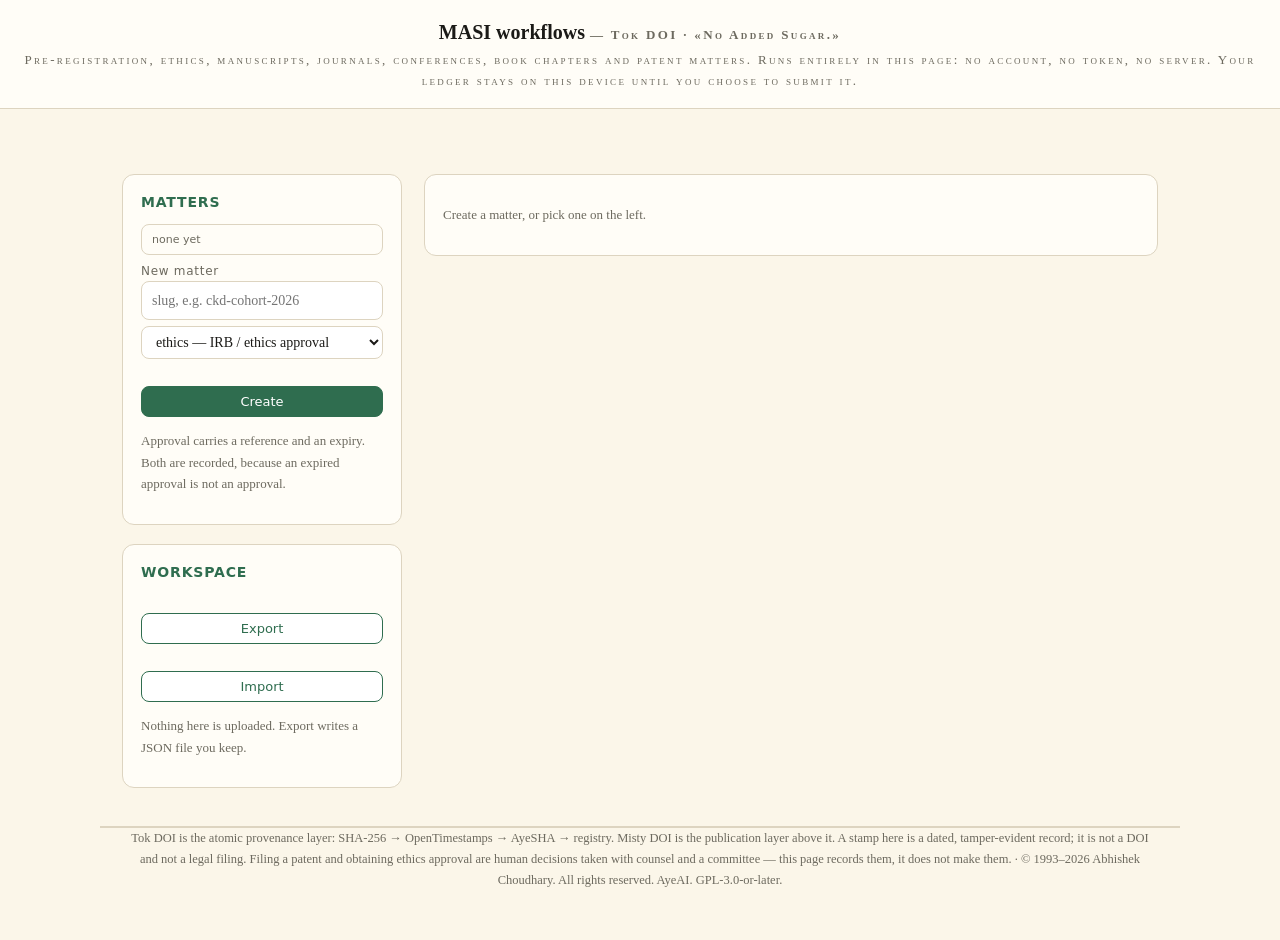
<file: docs/masi.html>
<!doctype html>
<html lang="en"><head>
<meta charset="utf-8">
<meta name="viewport" content="width=device-width,initial-scale=1">
<title>MASI workflows — Tok DOI</title>
<link rel="manifest" href="manifest.webmanifest">
<meta name="theme-color" content="#fbf6e9">
<link rel="apple-touch-icon" href="icon-192.png">
<link rel="stylesheet" href="style.css">
<style>
:root{--ink:#1b1a17;--mut:#6d6a5f;--acc:#2f6d4f;--warn:#b4531f;--err:#a32d1e;
      --line:#ddd4c0;--paper:#fffdf7;--bg:#fbf6e9}
*{box-sizing:border-box}
body{margin:0;background:var(--bg);color:var(--ink);
     font:16px/1.65 "Iowan Old Style",Palatino,Georgia,serif}
header{border-bottom:1px solid var(--line);padding:16px 22px;background:var(--paper)}
header h1{margin:0;font-size:20px}
header .tag{color:var(--mut);font-size:13px}
main{max-width:1080px;margin:0 auto;padding:22px;display:grid;
     grid-template-columns:280px 1fr;gap:22px}
@media(max-width:820px){main{grid-template-columns:1fr}}
.card{background:var(--paper);border:1px solid var(--line);border-radius:12px;padding:16px 18px;margin-bottom:16px}
h2{font-size:14px;letter-spacing:.06em;text-transform:uppercase;color:var(--acc);
   margin:0 0 10px;font-family:system-ui}
label{display:block;font:12px system-ui;color:var(--mut);margin:9px 0 3px}
input,select,textarea,button{font:inherit;font-size:14px;padding:7px 10px;
  border:1px solid var(--line);border-radius:8px;background:#fff;width:100%}
button{cursor:pointer;font:13px system-ui;background:var(--acc);color:#fff;border-color:var(--acc)}
button.ghost{background:#fff;color:var(--acc)}
button:disabled{opacity:.45;cursor:not-allowed}
.row{display:flex;gap:8px;flex-wrap:wrap}
.row>*{flex:1;min-width:120px}
ul.matters{list-style:none;margin:0;padding:0}
ul.matters li{padding:8px 10px;border:1px solid var(--line);border-radius:8px;margin-bottom:6px;cursor:pointer}
ul.matters li.on{border-color:var(--acc);background:#f2f8f5}
ul.matters .s{font:11px system-ui;color:var(--mut)}
.ladder{display:flex;flex-wrap:wrap;gap:5px;margin:8px 0 4px}
.ladder button{width:auto;flex:0 0 auto;font-size:12px;padding:5px 9px;background:#fff;color:var(--ink);border-color:var(--line)}
.ladder button.cur{background:var(--acc);color:#fff;border-color:var(--acc)}
.ladder button.blocked{color:var(--mut);border-style:dashed}
.g{font:13px system-ui;padding:6px 9px;border-radius:7px;margin-bottom:5px}
.g.ok{background:#f1f7f3;color:var(--acc)}
.g.WARN{background:#fdf4ec;color:var(--warn)}
.g.ERROR{background:#fbefed;color:var(--err)}
.note{color:var(--mut);font-size:13px}
pre{background:#f7f3e8;border:1px solid var(--line);border-radius:8px;padding:11px;
    overflow:auto;font:12px ui-monospace;max-height:230px}
table{width:100%;border-collapse:collapse;font-size:13px}
td,th{text-align:left;padding:4px 6px;border-bottom:1px solid var(--line)}
.seed{border-left:3px solid var(--acc);padding-left:11px;margin-top:10px}
footer{max-width:1080px;margin:0 auto;padding:0 22px 50px;color:var(--mut);font-size:12.5px}
</style>
</head><body>

<header>
  <h1>MASI workflows <span class="tag">— Tok DOI · «No Added Sugar.»</span></h1>
  <div class="tag">Pre-registration, ethics, manuscripts, journals, conferences, book
  chapters and patent matters. Runs entirely in this page: no account, no token, no
  server. Your ledger stays on this device until you choose to submit it.</div>
</header>

<main>
<div>
  <div class="card">
    <h2>Matters</h2>
    <ul class="matters" id="list"></ul>
    <label>New matter</label>
    <input id="nslug" placeholder="slug, e.g. ckd-cohort-2026">
    <div class="row" style="margin-top:6px">
      <select id="ntrack"></select>
      <button id="add">Create</button>
    </div>
    <p class="note" id="tracknote"></p>
  </div>
  <div class="card">
    <h2>Workspace</h2>
    <div class="row">
      <button class="ghost" id="export">Export</button>
      <button class="ghost" id="import">Import</button>
    </div>
    <p class="note">Nothing here is uploaded. Export writes a JSON file you keep.</p>
  </div>
</div>

<div id="pane"><div class="card"><p class="note">Create a matter, or pick one on the left.</p></div></div>
</main>

<footer>
Tok DOI is the atomic provenance layer: SHA-256 → OpenTimestamps → AyeSHA → registry.
Misty DOI is the publication layer above it. A stamp here is a dated, tamper-evident
record; it is not a DOI and not a legal filing. Filing a patent and obtaining ethics
approval are human decisions taken with counsel and a committee — this page records
them, it does not make them.
· © 1993–2026 Abhishek Choudhary. All rights reserved. AyeAI. GPL-3.0-or-later.
</footer>

<script type="module">
import {TRACKS,REVIEW_DECISIONS,newMatter,advance,addReview,gates,mintable,refusal,canonical}
  from './masi.js';
import {sha256Hex, otsStampHash, composeUrl} from './tok.js';

/* AI-source invariance, same table as the PaJR reader: the seed is a prompt and
   the method does not care which intelligence receives it. Providers without a
   documented URL parameter get the prompt on the clipboard — we do not invent
   query parameters. */
const PROVIDERS=[
 {id:'claude',name:'Claude',url:'https://claude.ai/new?q=',prefill:true},
 {id:'chatgpt',name:'ChatGPT',url:'https://chatgpt.com/?q=',prefill:true},
 {id:'perplexity',name:'Perplexity',url:'https://www.perplexity.ai/search?q=',prefill:true},
 {id:'copilot',name:'Copilot',url:'https://copilot.microsoft.com/?q=',prefill:true},
 {id:'mistral',name:'Le Chat',url:'https://chat.mistral.ai/chat?q=',prefill:true},
 {id:'grok',name:'Grok',url:'https://grok.com/?q=',prefill:true},
 {id:'gemini',name:'Gemini',url:'https://gemini.google.com/app',prefill:false},
 {id:'deepseek',name:'DeepSeek',url:'https://chat.deepseek.com/',prefill:false},
 {id:'qwen',name:'Qwen',url:'https://chat.qwen.ai/',prefill:false},
 {id:'local',name:'Local model (copy)',url:'',prefill:false}
];
const KEY='tok.masi.workspace';
let W=[], cur=null;
try{ W=JSON.parse(localStorage.getItem(KEY)||'[]'); }catch(e){ W=[]; }
const save=()=>{ try{ localStorage.setItem(KEY,JSON.stringify(W)); }catch(e){} };
const $=id=>document.getElementById(id);
const esc=s=>String(s??'').replace(/[&<>"]/g,c=>({'&':'&amp;','<':'&lt;','>':'&gt;','"':'&quot;'}[c]));

$('ntrack').innerHTML=Object.entries(TRACKS)
  .map(([k,t])=>`<option value="${k}">${k} — ${esc(t.label)}</option>`).join('');
$('ntrack').onchange=()=>{ $('tracknote').textContent=TRACKS[$('ntrack').value].note; };
$('ntrack').onchange();

$('add').onclick=()=>{
  const s=($('nslug').value||'').trim().toLowerCase().replace(/[^a-z0-9]+/g,'-').replace(/^-|-$/g,'');
  if(!s) return;
  if(W.some(m=>m.slug===s)){ alert('a matter with that slug already exists'); return; }
  W.push(newMatter(s,$('ntrack').value,s)); save(); cur=s; $('nslug').value=''; render();
};
$('export').onclick=()=>{
  const b=new Blob([JSON.stringify(W,null,1)],{type:'application/json'});
  const a=document.createElement('a');
  a.href=URL.createObjectURL(b); a.download='masi-workspace.json'; a.click();
};
$('import').onclick=()=>{
  const i=document.createElement('input'); i.type='file'; i.accept='.json';
  i.onchange=async()=>{ try{ const t=await i.files[0].text(); const d=JSON.parse(t);
    if(!Array.isArray(d)) throw new Error('not a workspace');
    W=d; save(); cur=W[0]&&W[0].slug; render(); }catch(e){ alert('could not read: '+e.message); } };
  i.click();
};

function renderList(){
  $('list').innerHTML = W.length ? W.map(m=>{
    const v=mintable(m,W);
    return `<li data-s="${esc(m.slug)}" class="${m.slug===cur?'on':''}">
      <div>${esc(m.slug)}</div>
      <div class="s">${esc(m.track)} · ${esc(m.state)}${v.ok?'':' · blocked'}</div></li>`;
  }).join('') : '<li class="s">none yet</li>';
  $('list').querySelectorAll('li[data-s]').forEach(li=>
    li.onclick=()=>{ cur=li.dataset.s; render(); });
}

function seedPrompt(m){
  const g=gates(m,W).map(x=>`${x[1]} ${x[0]}: ${x[2]}`).join('\n');
  return `I am running a MASI workflow for a ${TRACKS[m.track].label}.

Matter: ${m.slug} — "${m.title}"
Track: ${m.track}
Current state: ${m.state}
Recorded facts: ${JSON.stringify(m.facts)}
Review rounds: ${m.reviews.length ? m.reviews.map(r=>`r${r.round} ${r.decision}`).join(', ') : 'none'}

Gate status:
${g}

Given this, what should I do next, and what am I missing? Be concrete about the \
evidence I still need to record. If a gate is failing, explain what the underlying \
risk actually is rather than just restating the rule. I am responsible for the \
scholarly and legal decisions — advise, do not decide.`;
}

async function toClipboard(t){
  try{ await navigator.clipboard.writeText(t); return true; }
  catch(e){ const ta=document.createElement('textarea'); ta.value=t;
    ta.style.position='fixed'; ta.style.opacity='0'; document.body.appendChild(ta);
    ta.select(); let ok=false; try{ ok=document.execCommand('copy'); }catch(_){}
    document.body.removeChild(ta); return ok; }
}

function render(){
  renderList();
  const m=W.find(x=>x.slug===cur);
  if(!m){ $('pane').innerHTML='<div class="card"><p class="note">Create a matter, or pick one on the left.</p></div>'; return; }
  const spec=TRACKS[m.track], g=gates(m,W), v=mintable(m,W);

  $('pane').innerHTML=`
  <div class="card">
    <h2>${esc(m.slug)} — ${esc(spec.label)}</h2>
    <p class="note">${esc(spec.note)}</p>
    <div class="ladder">${spec.states.map(s=>{
      const why=s===m.state?null:refusal(m,s);
      return `<button data-to="${s}" class="${s===m.state?'cur':(why?'blocked':'')}"
        title="${esc(why||'')}">${s}</button>`;}).join('')}</div>
    <p class="note" id="why"></p>
  </div>

  <div class="card">
    <h2>Gates</h2>
    ${g.map(x=>`<div class="g ${x[1]}"><b>${x[0]}</b> ${esc(x[2])}</div>`).join('')}
    <p class="note">${v.ok
      ? 'No blocking gate. This matter may be handed to Misty for a DOI.'
      : 'Blocked. A DOI is a dated public disclosure and a published record; the gates above must clear first.'}</p>
  </div>

  <div class="card">
    <h2>Record a fact</h2>
    <div class="row">
      <input id="fk" placeholder="key, e.g. approved_on"><input id="fv" placeholder="value">
      <button id="fset">Set</button>
    </div>
    ${Object.keys(m.facts).length?`<table><tr><th>key</th><th>value</th></tr>${
      Object.entries(m.facts).sort().map(([k,val])=>
        `<tr><td>${esc(k)}</td><td>${esc(val)}</td></tr>`).join('')}</table>`:''}
    <label>Links to other matters (comma separated slugs)</label>
    <div class="row"><input id="lk" value="${esc((m.links||[]).join(', '))}">
      <button id="lset" class="ghost">Link</button></div>
  </div>

  ${spec.review?`<div class="card">
    <h2>Peer review</h2>
    <div class="row">
      <input id="rr" type="number" min="1" value="${m.reviews.length+1}" style="max-width:80px">
      <select id="rd">${REVIEW_DECISIONS.map(d=>`<option>${d}</option>`).join('')}</select>
      <input id="rv" placeholder="reviewer / editor (optional)">
      <button id="radd">Record</button>
    </div>
    ${m.reviews.length?`<table><tr><th>round</th><th>decision</th><th>who</th><th>received</th></tr>${
      m.reviews.map(r=>`<tr><td>r${r.round}</td><td>${esc(r.decision)}</td>
      <td>${esc(r.reviewer)}</td><td>${esc(r.received_on)}</td></tr>`).join('')}</table>`
      :'<p class="note">No rounds recorded. Acceptance is refused until one is.</p>'}
  </div>`:''}

  <div class="card">
    <h2>Stamp this ledger</h2>
    <p class="note">Hashes the ledger in this browser and timestamps the digest against
    public OpenTimestamps calendars. No key, no account, nothing uploaded but the hash.
    The proof is what makes a date defensible later.</p>
    <div class="row"><button id="stamp">Hash &amp; stamp</button>
      <button id="submit" class="ghost">Submit to registry</button></div>
    <pre id="stampout" style="display:none"></pre>
  </div>

  <div class="card seed">
    <h2>Ask an assistant</h2>
    <p class="note">Sends this matter's state and gate status as a question. The prompt
    is built here and opens in whichever assistant you choose — nothing is sent until
    you click.</p>
    <div class="row">
      <select id="ai">${PROVIDERS.map(p=>
        `<option value="${p.id}">${p.name}${p.prefill?'':' ·copy'}</option>`).join('')}</select>
      <button id="ask">Ask</button>
      <button id="copyp" class="ghost">Copy prompt</button>
    </div>
  </div>

  <div class="card">
    <h2>History</h2>
    <pre>${esc(m.history.map(h=>`${h.at}  ${h.state.padEnd(22)} ${h.note}`).join('\n'))}</pre>
  </div>`;

  $('pane').querySelectorAll('.ladder button').forEach(b=>{
    b.onclick=()=>{ const to=b.dataset.to; if(to===m.state) return;
      try{ advance(m,to,''); save(); render(); }
      catch(e){ $('why').textContent='Refused — '+e.message; }; };
  });
  $('fset').onclick=()=>{ const k=$('fk').value.trim(); if(!k) return;
    m.facts[k]=$('fv').value.trim(); save(); render(); };
  $('lset').onclick=()=>{ m.links=$('lk').value.split(',').map(s=>s.trim()).filter(Boolean);
    save(); render(); };
  if(spec.review) $('radd').onclick=()=>{
    try{ addReview(m,$('rr').value,$('rd').value,$('rv').value,'',''); save(); render(); }
    catch(e){ alert(e.message); } };

  $('stamp').onclick=async()=>{
    const out=$('stampout'); out.style.display='block';
    out.textContent='hashing…';
    try{
      const digest=await sha256Hex(canonical(m));
      out.textContent='sha256  '+digest+'\nstamping — OpenTimestamps calendars can be silent for ~30s…';
      let proof=null;
      try{ proof=await otsStampHash(digest); }catch(e){ proof=null; }
      m.facts.ledger_sha256=digest;
      m.facts.stamped_on=new Date().toISOString().slice(0,10);
      if(proof){ m.facts.ledger_proof='ots'; out.textContent=
        'sha256  '+digest+'\nproof   obtained — this ledger now has a defensible date';
      } else { m.facts.ledger_proof='UNSTAMPED'; out.textContent=
        'sha256  '+digest+'\nproof   NOT obtained — recorded as UNSTAMPED, not fabricated';
      }
      save(); setTimeout(render,1800);
    }catch(e){ out.textContent='failed: '+e.message; }
  };
  $('submit').onclick=()=>{
    const digest=m.facts.ledger_sha256;
    if(!digest){ alert('stamp the ledger first — the registry records a proof, not a draft'); return; }
    const rec={registry:'masi',slug:m.slug,track:m.track,state:m.state,
               sha256:digest,proof:m.facts.ledger_proof||'UNSTAMPED',
               submitted_utc:new Date().toISOString()};
    const url=composeUrl({owner:'project-ilm',repo:'tok-doi',branch:'main',
      path:`registry/masi/inbox/${m.slug}-${digest.slice(0,12)}.json`,
      content:JSON.stringify(rec,null,1)});
    window.open(url,'_blank','noopener');
  };
  $('ask').onclick=async()=>{
    const P=PROVIDERS.find(p=>p.id===$('ai').value)||PROVIDERS[0];
    const prompt=seedPrompt(m);
    if(P.prefill&&P.url){ window.open(P.url+encodeURIComponent(prompt),'_blank','noopener'); }
    else { const ok=await toClipboard(prompt);
      alert(ok?('Prompt copied — paste it into '+P.name):'Could not copy automatically');
      if(P.url) window.open(P.url,'_blank','noopener'); }
  };
  $('copyp').onclick=async()=>{
    const b=$('copyp'); b.textContent=(await toClipboard(seedPrompt(m)))?'Copied':'Failed';
    setTimeout(()=>b.textContent='Copy prompt',1400); };
}
render();
</script>
</body></html>
</file>
<file: docs/style.css>
/* SPDX-License-Identifier: GPL-3.0-or-later
   © 1993-2026 Abhishek Choudhary · AyeAI · model: Claude Opus 4.8 */
:root{--ink:#3a1d12;--gold:#9a6a12;--cream:#fbf6e9;--line:#e4d7b7;--ok:#2e7d32;--warn:#a8500f}
*{box-sizing:border-box}
body{margin:0;background:var(--cream);color:var(--ink);line-height:1.6;
  font-family:"Iowan Old Style","Palatino Linotype",Palatino,Georgia,serif}
.wrap{max-width:760px;margin:0 auto;padding:2.5rem 1.15rem 4rem}
header{text-align:center;border-bottom:2px solid var(--line);padding-bottom:1rem;margin-bottom:1.5rem}
h1{font-size:2rem;margin:.2rem 0}.tag{font-variant:small-caps;letter-spacing:.18em;color:var(--gold)}
.sig{font-style:italic;color:#6a4a24}
.disclaimer{background:#fff;border:1px solid var(--line);border-left:4px solid var(--gold);
  padding:.9rem 1.1rem;margin:1.2rem 0;border-radius:4px;font-size:.95rem}
.disclaimer b{color:var(--warn)}
label{display:block;margin:.8rem 0 .2rem;font-size:.9rem;font-variant:small-caps;letter-spacing:.06em;color:var(--gold)}
input,select,textarea{width:100%;padding:.5rem .6rem;border:1px solid var(--line);border-radius:4px;
  font-family:inherit;font-size:1rem;background:#fff;color:var(--ink)}
button{margin-top:1.2rem;padding:.6rem 1.2rem;border:1px solid var(--gold);background:var(--gold);
  color:#fff;border-radius:5px;font-size:1rem;cursor:pointer;font-family:inherit}
button.ghost{background:#fff;color:var(--gold)}
button:disabled{opacity:.5;cursor:progress}
.card{background:#fff;border:1px solid var(--line);border-radius:5px;padding:1rem;margin:1.2rem 0}
pre{background:#f6efdc;border:1px solid var(--line);border-radius:4px;padding:.7rem;overflow:auto;font-size:.8rem}
.status{font-size:.9rem;margin:.5rem 0}.status.ok{color:var(--ok)}.status.warn{color:var(--warn)}
a{color:var(--gold)}.row{display:flex;gap:.6rem;flex-wrap:wrap}.row>*{flex:1}
small{color:#7a5a2a}
footer{margin-top:2.5rem;border-top:2px solid var(--line);padding-top:1rem;text-align:center;font-size:.8rem;color:#6a4a24}
</file>
